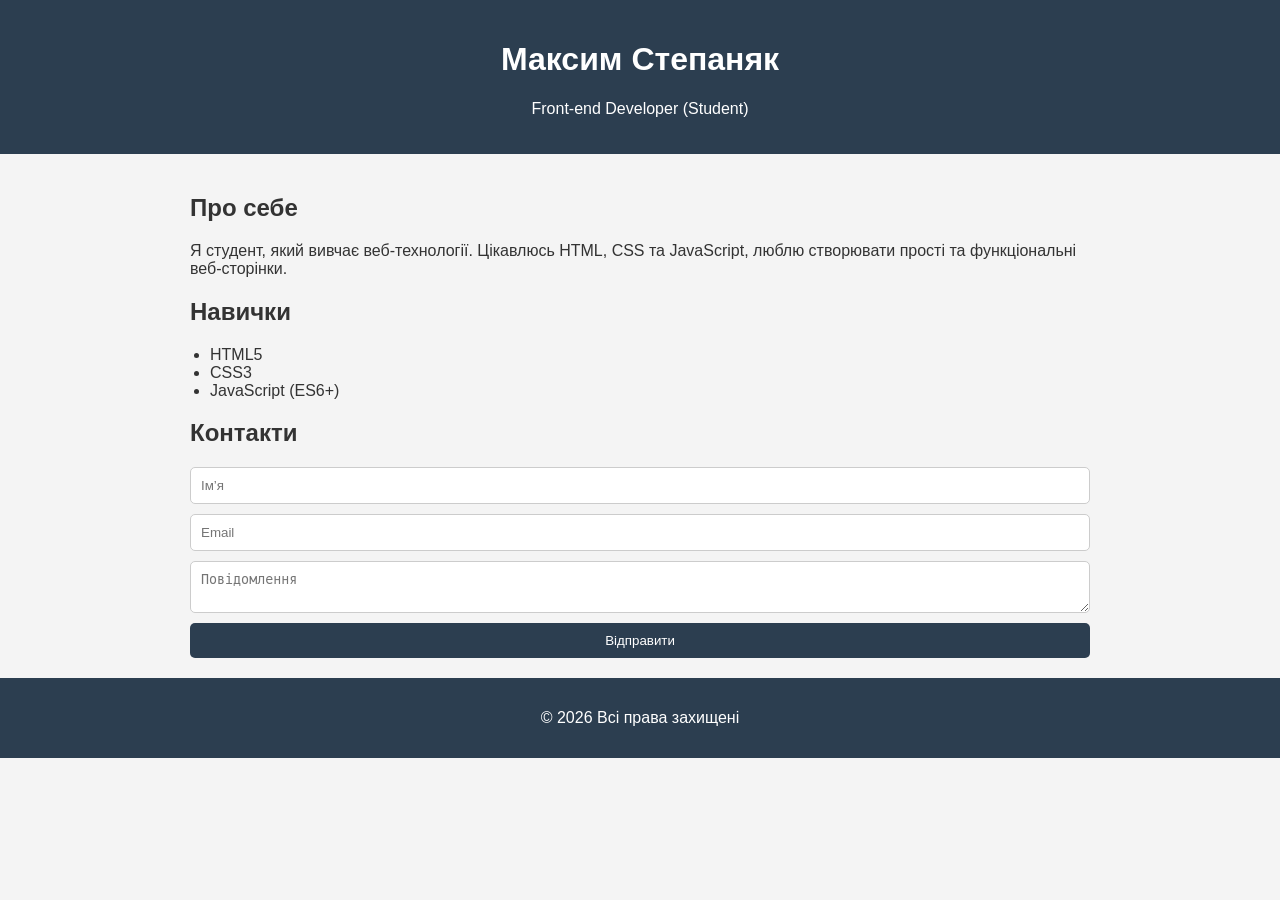
<file: Lab10/index.html>
<!doctype html>
<html lang="uk">
  <head>
    <meta charset="UTF-8" />
    <meta name="viewport" content="width=device-width, initial-scale=1.0" />
    <title>Візитка</title>
    <link rel="stylesheet" href="style.css" />
  </head>

  <body>
    <header>
      <h1>Максим Степаняк</h1>
      <p>Front-end Developer (Student)</p>
    </header>

    <main>
      <section id="about">
        <h2>Про себе</h2>
        <p>
          Я студент, який вивчає веб-технології. Цікавлюсь HTML, CSS та
          JavaScript, люблю створювати прості та функціональні веб-сторінки.
        </p>
      </section>

      <section id="skills">
        <h2>Навички</h2>
        <ul>
          <li>HTML5</li>
          <li>CSS3</li>
          <li>JavaScript (ES6+)</li>
        </ul>
      </section>

      <section id="contact">
        <h2>Контакти</h2>

        <form id="contactForm">
          <input type="text" id="name" placeholder="Ім’я" />
          <input type="email" id="email" placeholder="Email" />
          <textarea id="message" placeholder="Повідомлення"></textarea>
          <button type="submit">Відправити</button>
        </form>
      </section>
    </main>

    <footer>
      <p>© 2026 Всі права захищені</p>
    </footer>

    <script src="script.js"></script>
  </body>
</html>
</file>
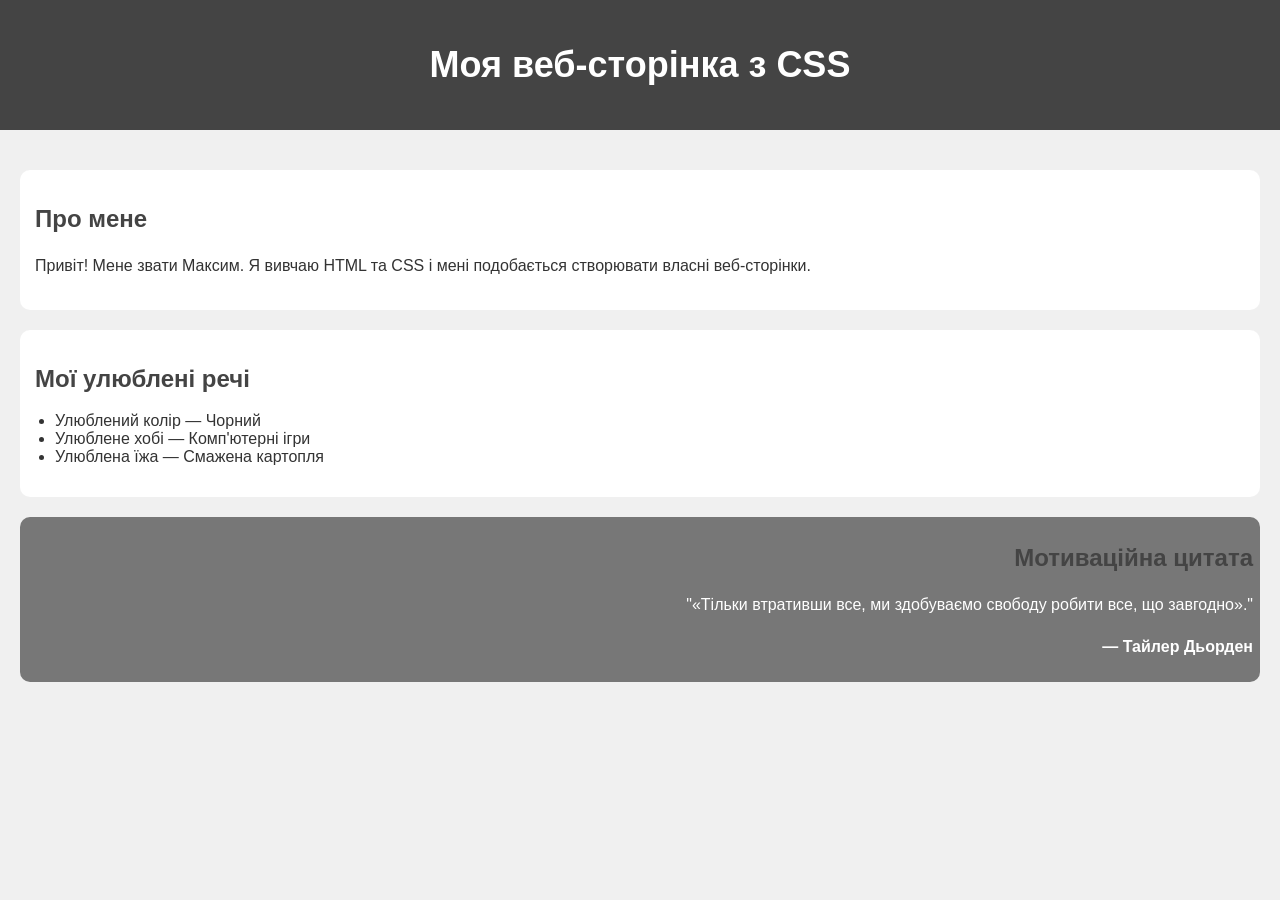
<file: Lab2/index.html>
<!doctype html>
<html lang="uk">
  <head>
    <meta charset="UTF-8" />
    <meta name="viewport" content="width=device-width, initial-scale=1.0" />
    <title>Лабораторна робота 2</title>

    <link rel="stylesheet" href="style.css" />
  </head>

  <body>
    <header>
      <h1>Моя веб-сторінка з CSS</h1>
    </header>

    <main>
      <section class="about">
        <h2>Про мене</h2>

        <p>
          Привіт! Мене звати Максим. Я вивчаю HTML та CSS і мені подобається
          створювати власні веб-сторінки.
        </p>
      </section>

      <section class="favorites">
        <h2>Мої улюблені речі</h2>

        <ul>
          <li>Улюблений колір — Чорний</li>
          <li>Улюблене хобі — Комп'ютерні ігри</li>
          <li>Улюблена їжа — Смажена картопля</li>
        </ul>
      </section>

      <section class="quote">
        <h2>Мотиваційна цитата</h2>

        <p>
          "«Тільки втративши все, ми здобуваємо свободу робити все, що завгодно»."
        </p>

        <p><b>— Тайлер Дьорден</b></p>
      </section>
    </main>
  </body>
</html>
</file>
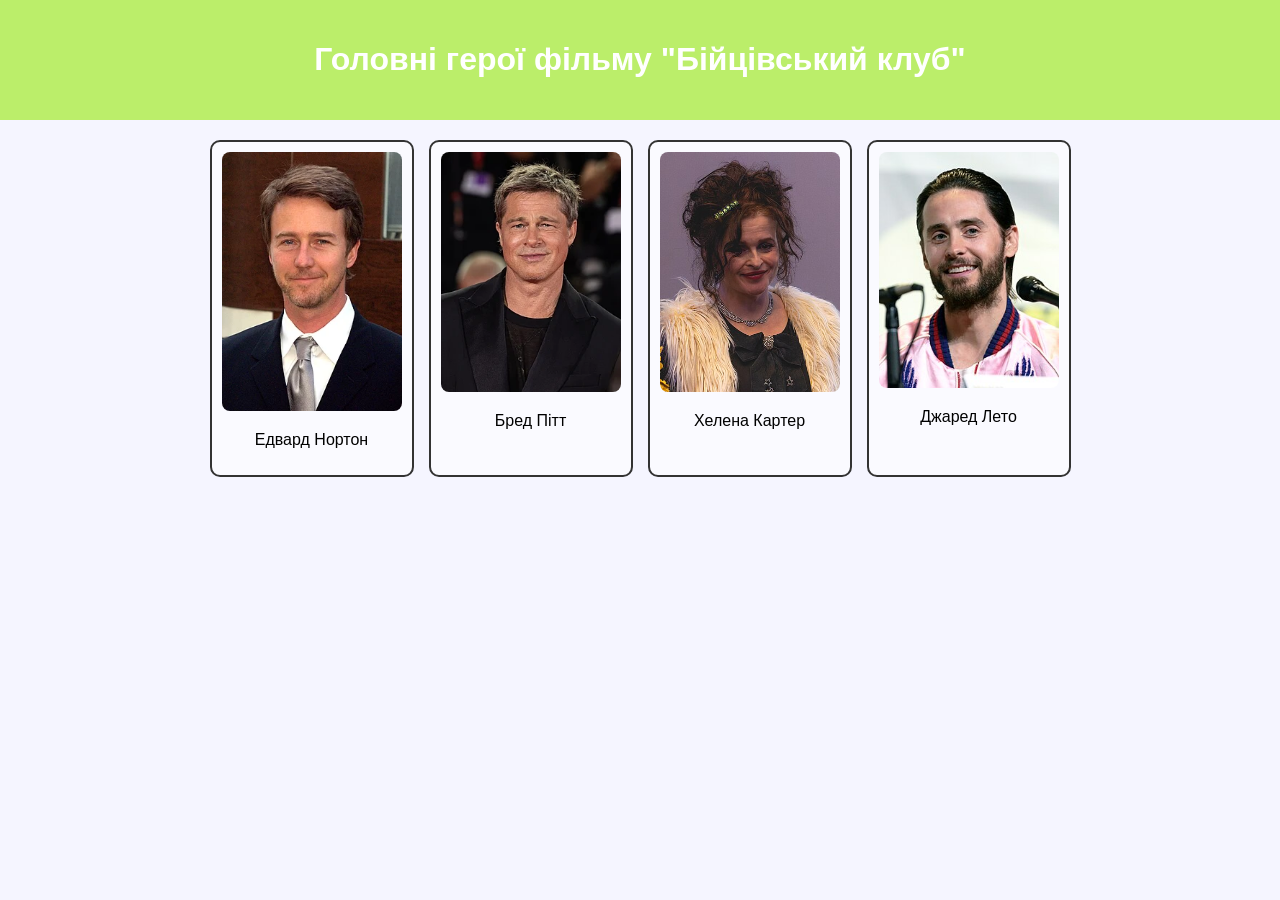
<file: Lab3/index.html>
<!doctype html>
<html lang="uk">
  <head>
    <meta charset="UTF-8" />
    <meta name="viewport" content="width=device-width, initial-scale=1.0" />
    <title>Лабораторна 3 - Головні герої фільму "Бійцівський клуб" </title>
    <link rel="stylesheet" href="style.css" />
  </head>
  <body>
    <header>
      <h1>Головні герої фільму "Бійцівський клуб"</h1>
    </header>

    <main>
      <div class="container">
        <div class="box">
          <img src="images/1.jpg" alt="Фото 1" />
          <p>Едвард Нортон</p>
        </div>

        <div class="box">
          <img src="images/2.jpg" alt="Фото 2" />
          <p>Бред Пітт</p>
        </div>

        <div class="box">
          <img src="images/3.jpg" alt="Фото 3" />
          <p>Хелена Картер</p>
        </div>

        <div class="box">
          <img src="images/4.jpg" alt="Фото 4" />
          <p>Джаред Лето</p>
        </div>
      </div>
    </main>
  </body>
</html>
</file>
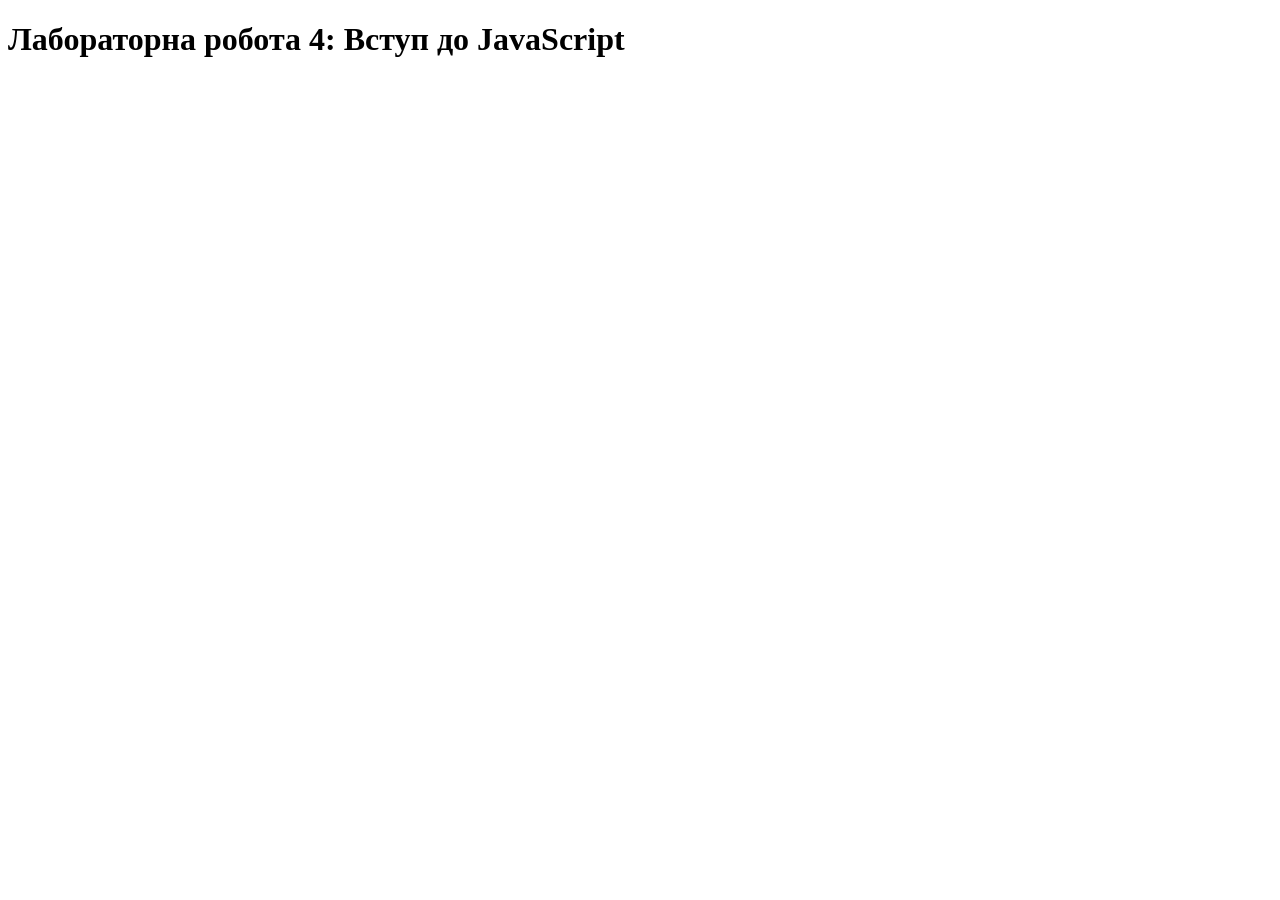
<file: Lab4/index.html>
<!doctype html>
<html lang="uk">
  <head>
    <meta charset="UTF-8" />
    <meta name="viewport" content="width=device-width, initial-scale=1.0" />
    <title>Лабораторна робота 4: JavaScript</title>
  </head>
  <body>
    <h1>Лабораторна робота 4: Вступ до JavaScript</h1>

    <script>
      console.log("Завдання 1.");

      function greetUser() {
        let name = prompt("Введіть ваше ім'я:");
        let message = `Привіт, ${name}! Радий тебе бачити!`;

        alert(message);
        console.log(message);
      }

      greetUser();

      console.log("Завдання 2.");

      function simpleArithmetic() {
        let variant = parseInt(prompt("Введіть номер вашого варіанту:"));
        let a = parseFloat(prompt("Введіть перше число:"));
        let b = parseFloat(prompt("Введіть друге число:"));

        let result = "";

        if (variant % 2 === 0) {
          let sum = a + b;
          let diff = a - b;

          result = `Сума: ${sum}, Різниця: ${diff}`;
        } else {
          let product = a * b;
          let division = b !== 0 ? a / b : "Ділення на 0 неможливе";

          result = `Добуток: ${product}, Частка: ${division}`;
        }

        alert(result);
        console.log(result);
      }

      simpleArithmetic();

      console.log("Завдання 3.");

      function ageComparison() {
        let birthYear = parseInt(prompt("Введіть ваш рік народження:"));
        let currentYear = 2026;

        let userAge = currentYear - birthYear;

        const myAge = 19; 

        let diff = userAge - myAge;

        let message = "";

        if (userAge > myAge) {
          message = `Ваш вік: ${userAge}. Користувач старший на ${diff} років.`;
        } else if (userAge < myAge) {
          message = `Ваш вік: ${userAge}. Користувач молодший на ${Math.abs(diff)} років.`;
        } else {
          message = `Ваш вік: ${userAge}. Ви одного віку.`;
        }

        alert(message);
        console.log(message);
      }

      ageComparison();
    </script>
  </body>
</html>
</file>
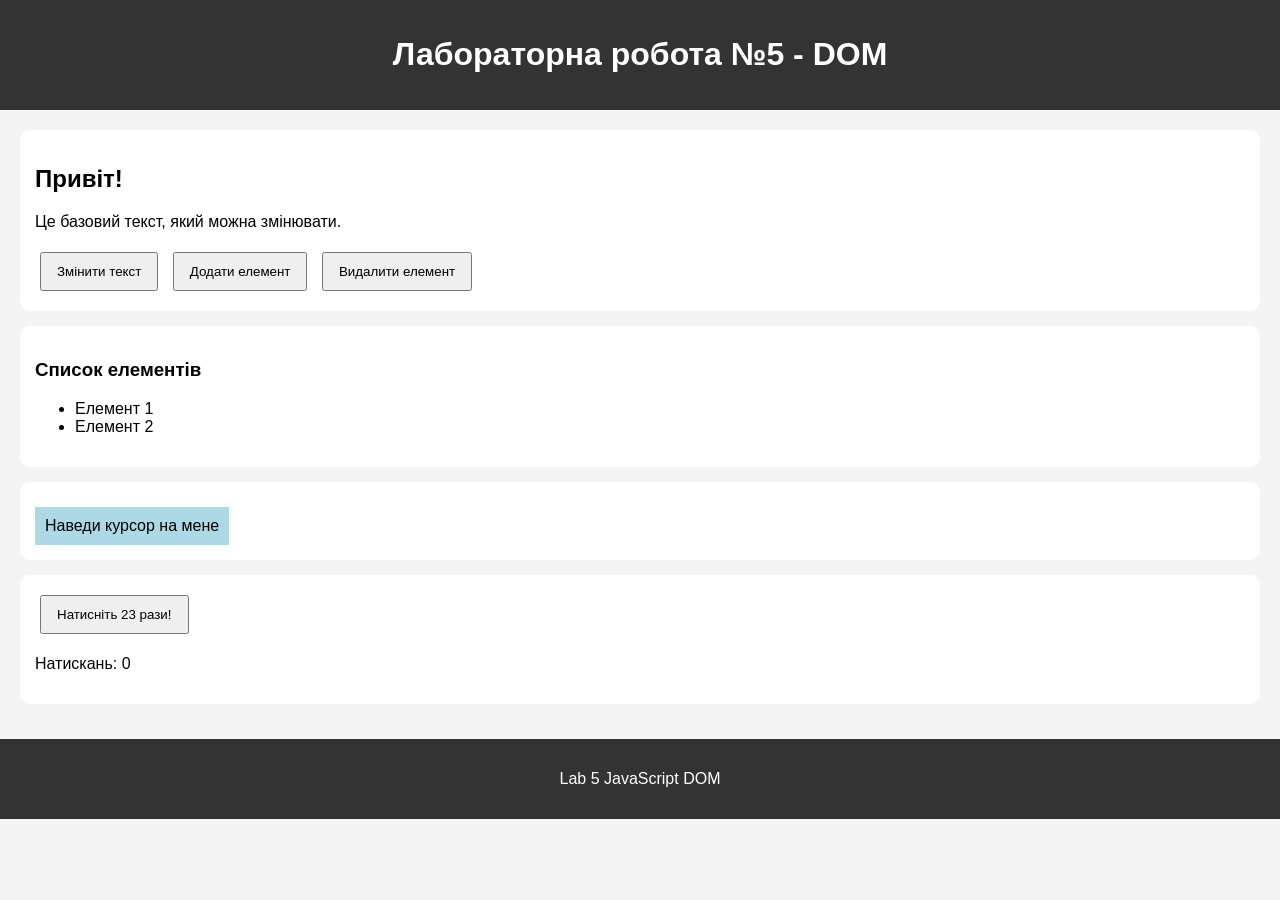
<file: Lab5/index.html>
<!doctype html>
<html lang="uk">
  <head>
    <meta charset="UTF-8" />
    <title>Lab 5 - DOM JavaScript</title>

    <style>
      body {
        font-family: Arial, sans-serif;
        margin: 0;
        background: #f4f4f4;
      }

      header,
      footer {
        background: #333;
        color: white;
        text-align: center;
        padding: 15px;
      }

      main {
        padding: 20px;
      }

      .box {
        background: white;
        padding: 15px;
        margin-bottom: 15px;
        border-radius: 10px;
      }

      button {
        padding: 10px 15px;
        margin: 5px;
        cursor: pointer;
      }

      .hover-box {
        padding: 10px;
        background: lightblue;
        display: inline-block;
        margin-top: 10px;
        transition: 0.3s;
      }

      .hover-box:hover {
        background: orange;
        transform: scale(1.1);
      }
    </style>
  </head>

  <body>
    <header>
      <h1>Лабораторна робота №5 - DOM</h1>
    </header>

    <main>
      <div class="box">
        <h2 id="title">Привіт!</h2>
        <p id="text">Це базовий текст, який можна змінювати.</p>

        <button id="changeTextBtn">Змінити текст</button>
        <button id="addItemBtn">Додати елемент</button>
        <button id="removeItemBtn">Видалити елемент</button>
      </div>

      <div class="box">
        <h3>Список елементів</h3>
        <ul id="list">
          <li>Елемент 1</li>
          <li>Елемент 2</li>
        </ul>
      </div>

      <div class="box">
        <div class="hover-box">Наведи курсор на мене</div>
      </div>

      <div class="box">
        <button id="counterBtn">Натисніть 23 рази!</button>
        <p id="counterInfo">Натискань: 0</p>
      </div>
    </main>

    <footer>
      <p>Lab 5 JavaScript DOM</p>
    </footer>

    <script>
      const text = document.getElementById("text");
      const changeTextBtn = document.getElementById("changeTextBtn");
      const addItemBtn = document.getElementById("addItemBtn");
      const removeItemBtn = document.getElementById("removeItemBtn");
      const list = document.getElementById("list");

      const counterBtn = document.getElementById("counterBtn");
      const counterInfo = document.getElementById("counterInfo");

      changeTextBtn.addEventListener("click", () => {
        text.textContent = "Текст було змінено!";
      });

      addItemBtn.addEventListener("click", () => {
        const li = document.createElement("li");
        li.textContent = "Новий елемент";
        list.appendChild(li);
      });

      removeItemBtn.addEventListener("click", () => {
        if (list.lastElementChild) {
          list.removeChild(list.lastElementChild);
        }
      });

      let count = 0;
      const variant = 23;

      counterBtn.addEventListener("click", () => {
        count++;
        counterInfo.textContent = "Натискань: " + count;

        if (count === variant) {
          alert("Максим Степаняк 23 варіант " + variant + "!");
          count = 0;
        }
      });
    </script>
  </body>
</html>
</file>
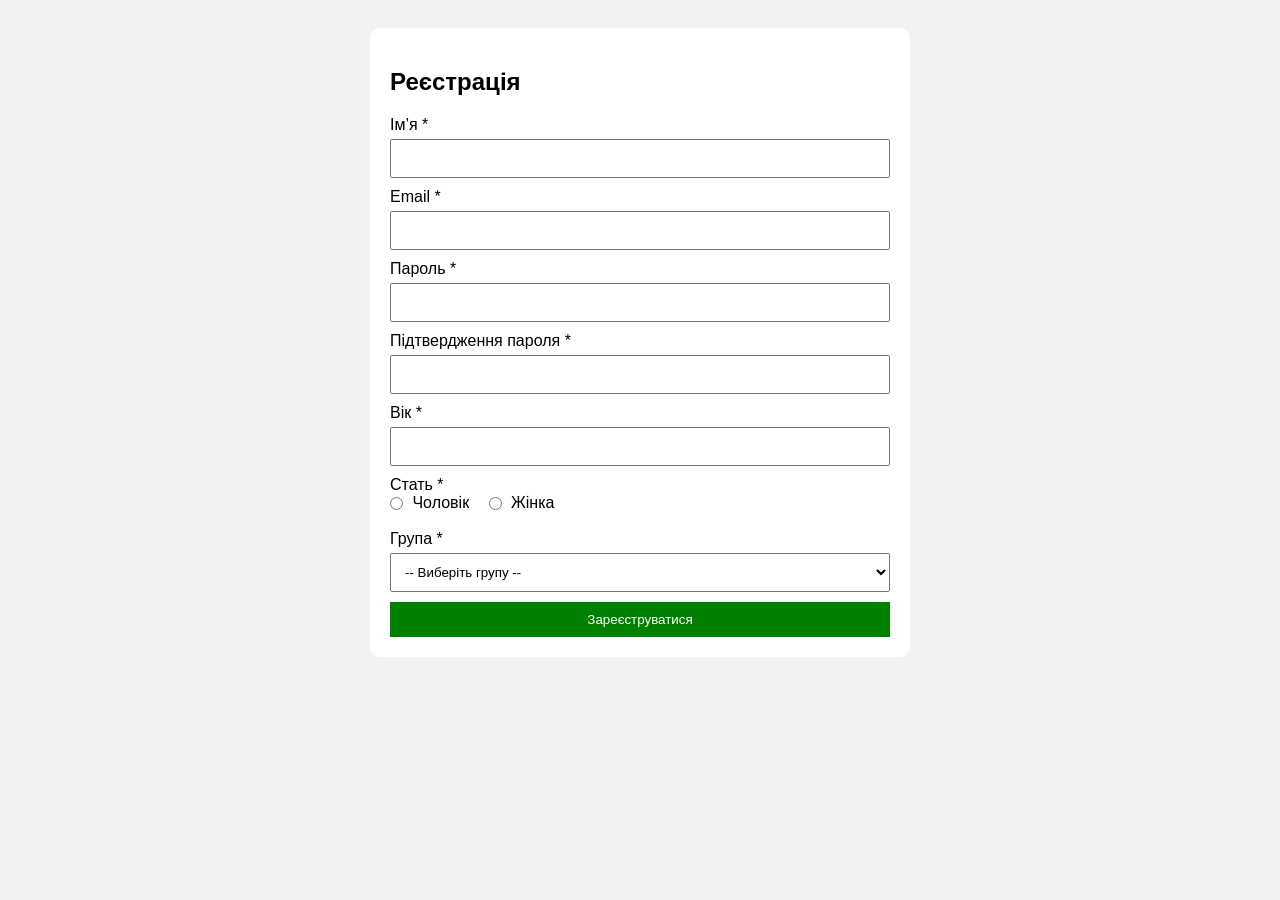
<file: Lab6/index.html>
<!doctype html>
<html lang="uk">
<head>
    <meta charset="UTF-8">
    <title>Lab - Registration Form</title>

    <style>
        body {
            font-family: Arial;
            background: #f2f2f2;
            padding: 20px;
        }

        .container {
            max-width: 500px;
            margin: auto;
            background: white;
            padding: 20px;
            border-radius: 10px;
        }

        input,
        select {
            width: 100%;
            padding: 10px;
            margin: 5px 0 10px;
            box-sizing: border-box;
        }

        input[type="radio"] {
            width: auto;
            padding: 0;
            margin: 0 5px 0 0;
            vertical-align: middle;
        }

        .gender-group label {
            margin-right: 15px;
        }

        .error {
            color: red;
            font-size: 14px;
        }

        button {
            padding: 10px;
            width: 100%;
            background: green;
            color: white;
            border: none;
            cursor: pointer;
        }

        button:hover {
            background: darkgreen;
        }
    </style>
</head>

<body>
    <div class="container">
        <h2>Реєстрація</h2>

        <form id="regForm">
            <label>Ім’я *</label>
            <input type="text" id="name">

            <label>Email *</label>
            <input type="text" id="email">

            <label>Пароль *</label>
            <input type="password" id="password">

            <label>Підтвердження пароля *</label>
            <input type="password" id="confirmPassword">

            <label>Вік *</label>
            <input type="number" id="age">

            <label>Стать *</label>

            <div class="gender-group">
                <label>
                    <input type="radio" name="gender" value="male">
                    Чоловік
                </label>

                <label>
                    <input type="radio" name="gender" value="female">
                    Жінка
                </label>
            </div>

            <br>

            <label>Група *</label>
            <select id="group">
                <option value="">-- Виберіть групу --</option>
                <option value="IT-101">КН-21</option>
                <option value="IT-102">КН-11</option>
            </select>

            <div id="errors" class="error"></div>

            <button type="submit">Зареєструватися</button>
        </form>
    </div>

    <script>
        const form = document.getElementById("regForm");
        const errorsDiv = document.getElementById("errors");

        form.addEventListener("submit", function (e) {
            e.preventDefault();

            let errors = [];

            const name = document.getElementById("name").value.trim();
            const email = document.getElementById("email").value.trim();
            const password = document.getElementById("password").value;
            const confirmPassword =
                document.getElementById("confirmPassword").value;
            const age = document.getElementById("age").value;

            const gender = document.querySelector(
                'input[name="gender"]:checked'
            );

            const group = document.getElementById("group").value;

            if (name === "") {
                errors.push("Ім’я є обов’язковим");
            }

            const emailPattern = /^[^\s@]+@[^\s@]+\.[^\s@]+$/;
            if (!emailPattern.test(email)) {
                errors.push("Невірний формат email");
            }

            if (password.length < 6) {
                errors.push("Пароль має містити мінімум 6 символів");
            }

            if (password !== confirmPassword) {
                errors.push("Паролі не співпадають");
            }

            if (age === "" || age < 10) {
                errors.push("Вік має бути 10+");
            }

            if (!gender) {
                errors.push("Оберіть стать");
            }

            if (group === "") {
                errors.push("Оберіть групу");
            }

            if (errors.length > 0) {
                errorsDiv.innerHTML = errors.join("<br>");
            } else {
                errorsDiv.innerHTML = "";
                alert("Реєстрація успішна!");
                form.reset();
            }
        });
    </script>
</body>
</html>
</file>
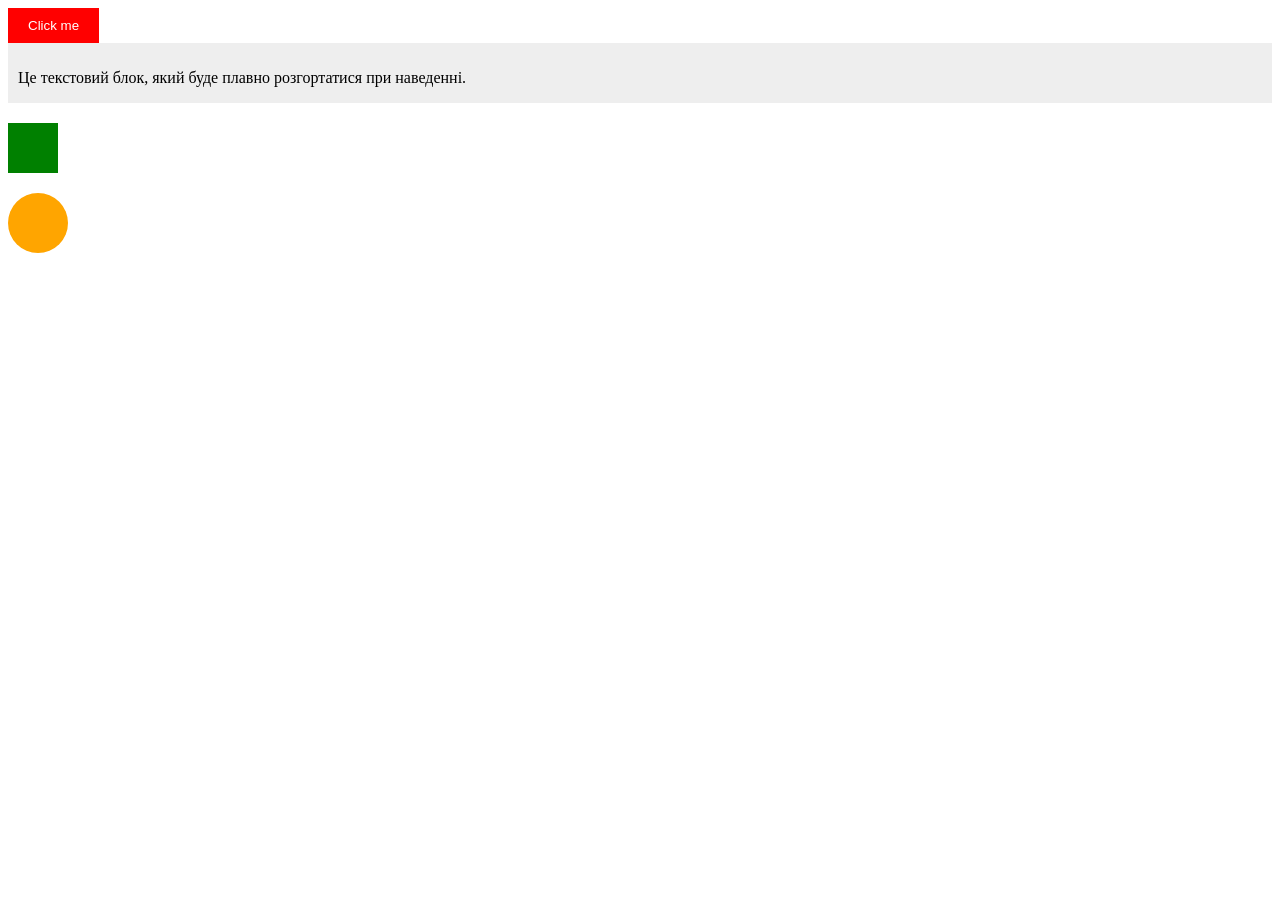
<file: Lab7/index.html>
<!doctype html>
<html lang="uk">
  <head>
    <meta charset="UTF-8" />
    <title>Lab CSS + JS Animation</title>
    <link rel="stylesheet" href="style.css" />
  </head>
  <body>
    <button class="button" id="btn">Click me</button>

    <div class="content">
      <p>Це текстовий блок, який буде плавно розгортатися при наведенні.</p>
    </div>

    <div class="box"></div>

    <div class="circle" id="circle"></div>

    <script src="script.js"></script>
  </body>
</html>
</file>
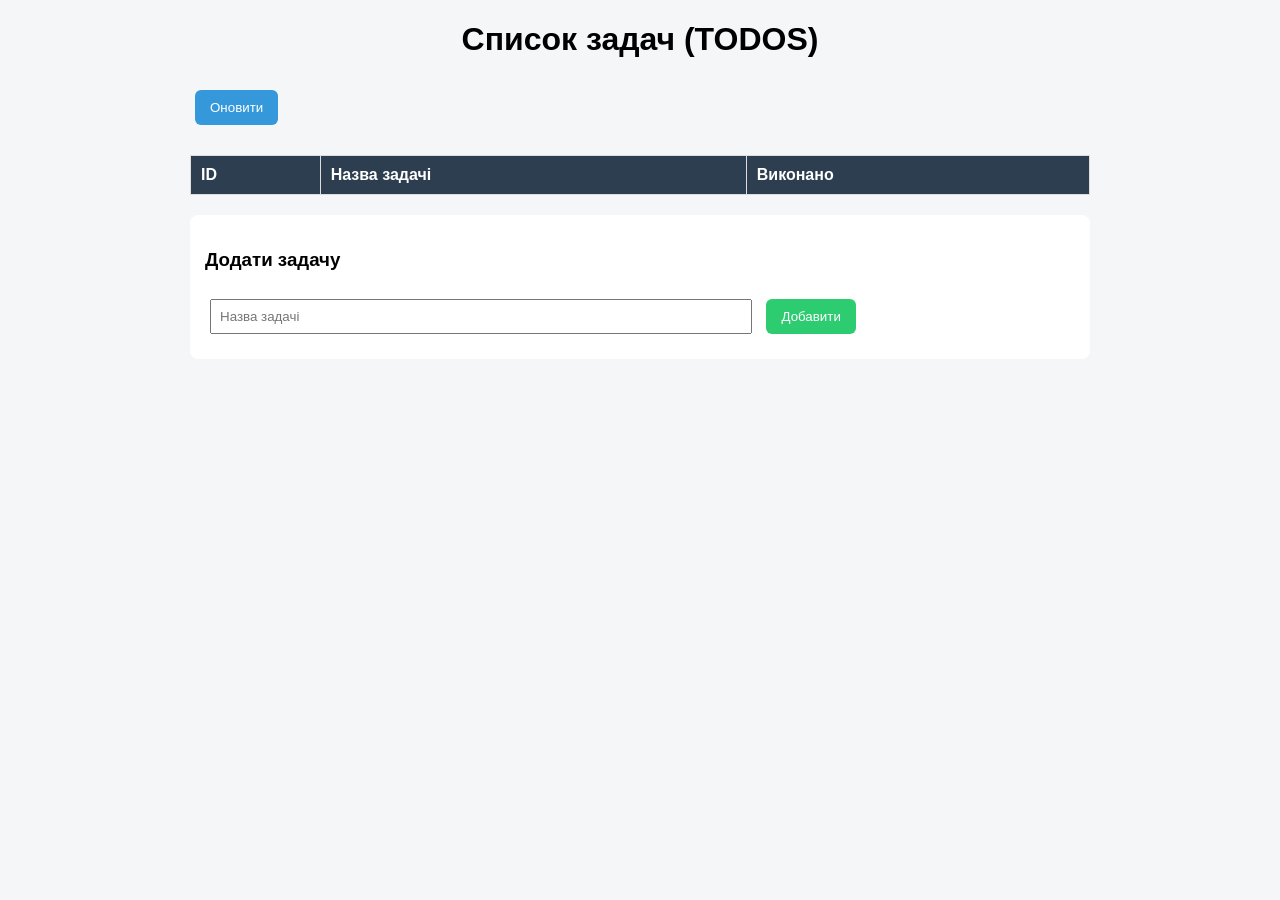
<file: Lab8/index.html>
<!doctype html>
<html lang="uk">
  <head>
    <meta charset="UTF-8" />
    <title>Todo List API</title>

    <style>
      body {
        font-family: Arial, sans-serif;
        margin: 20px;
        background: #f4f6f8;
      }

      .container {
        max-width: 900px;
        margin: auto;
      }

      h1 {
        text-align: center;
      }

      button {
        padding: 10px 15px;
        margin: 10px 5px;
        border: none;
        border-radius: 6px;
        cursor: pointer;
      }

      .refresh {
        background: #3498db;
        color: white;
      }

      .add {
        background: #2ecc71;
        color: white;
      }

      table {
        width: 100%;
        border-collapse: collapse;
        margin-top: 20px;
        background: white;
      }

      th,
      td {
        border: 1px solid #ddd;
        padding: 10px;
        text-align: left;
      }

      th {
        background: #2c3e50;
        color: white;
      }

      form {
        margin-top: 20px;
        background: white;
        padding: 15px;
        border-radius: 8px;
      }

      input {
        padding: 8px;
        margin: 5px;
        width: 60%;
      }
    </style>
  </head>

  <body>
    <div class="container">
      <h1>Список задач (TODOS)</h1>

      <button class="refresh" onclick="loadData()">Оновити</button>

      <table>
        <thead>
          <tr>
            <th>ID</th>
            <th>Назва задачі</th>
            <th>Виконано</th>
          </tr>
        </thead>

        <tbody id="tableBody"></tbody>
      </table>

      <form id="addForm">
        <h3>Додати задачу</h3>
        <input type="text" id="title" placeholder="Назва задачі" required />
        <button type="submit" class="add">Добавити</button>
      </form>
    </div>

    <script>
      const API_URL = "https://jsonplaceholder.typicode.com/todos";

      let dataStore = [];

      async function loadData() {
        const res = await fetch(API_URL + "?_limit=10"); // 10 записів
        dataStore = await res.json();
        renderTable(dataStore);
      }

      function renderTable(data) {
        const tableBody = document.getElementById("tableBody");
        tableBody.innerHTML = "";

        data.forEach((todo) => {
          tableBody.innerHTML += `
                <tr>
                    <td>${todo.id}</td>
                    <td>${todo.title}</td>
                    <td>${todo.completed ? "Так" : "Ні"}</td>
                </tr>
            `;
        });
      }

      document
        .getElementById("addForm")
        .addEventListener("submit", function (e) {
          e.preventDefault();

          const title = document.getElementById("title").value;

          const newTodo = {
            id: dataStore.length + 1,
            title: title,
            completed: false,
          };

          dataStore.push(newTodo);
          renderTable(dataStore);

          this.reset();
        });

      loadData();
    </script>
  </body>
</html>
</file>
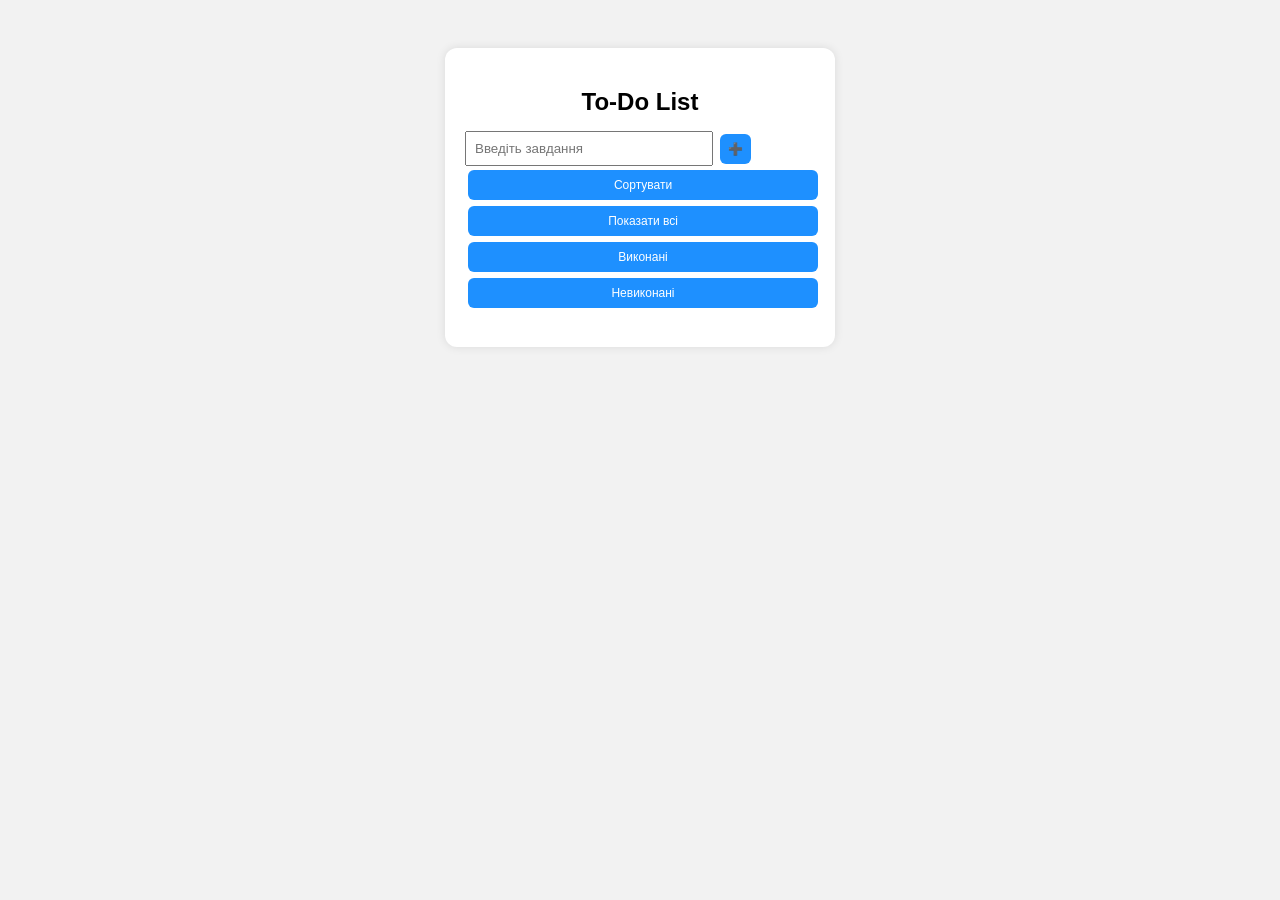
<file: Lab9/index.html>
<!doctype html>
<html lang="uk">
  <head>
    <meta charset="UTF-8" />
    <title>To-Do List</title>

    <style>
      body {
        font-family: Arial;
        background: #f2f2f2;
        display: flex;
        justify-content: center;
        padding-top: 40px;
      }

      .card {
        background: white;
        width: 350px;
        padding: 20px;
        border-radius: 12px;
        box-shadow: 0 0 10px rgba(0, 0, 0, 0.1);
      }

      h2 {
        text-align: center;
        margin-bottom: 15px;
      }

      input {
        width: 65%;
        padding: 8px;
      }

      button {
        padding: 8px;
        border: none;
        cursor: pointer;
        border-radius: 6px;
        margin: 3px;
        font-size: 12px;
      }

      .add {
        background: #1e90ff;
        color: white;
      }
      .sort {
        background: #1e90ff;
        color: white;
        width: 100%;
      }
      .filter {
        background: #1e90ff;
        color: white;
        width: 100%;
      }

      ul {
        list-style: none;
        padding: 0;
        margin-top: 10px;
      }

      li {
        background: #eaeaea;
        padding: 8px;
        margin-top: 8px;
        display: flex;
        justify-content: space-between;
        align-items: center;
        border-radius: 6px;
      }

      .done {
        text-decoration: line-through;
        color: gray;
      }

      .icons button {
        background: none;
        font-size: 16px;
      }

      .edit {
        color: orange;
      }
      .del {
        color: red;
      }
    </style>
  </head>

  <body>
    <div class="card">
      <h2>To-Do List</h2>

      <div>
        <input id="taskInput" placeholder="Введіть завдання" />
        <button class="add" onclick="addTask()">➕</button>
      </div>

      <button class="sort" onclick="sortTasks()">Сортувати</button>
      <button class="filter" onclick="filterAll()">Показати всі</button>
      <button class="filter" onclick="filterDone()">Виконані</button>
      <button class="filter" onclick="filterNotDone()">Невиконані</button>

      <ul id="list"></ul>
    </div>

    <script>
      let tasks = JSON.parse(localStorage.getItem("tasks")) || [];
      let mode = "all";

      function save() {
        localStorage.setItem("tasks", JSON.stringify(tasks));
      }

      function render() {
        const list = document.getElementById("list");
        list.innerHTML = "";

        let show = tasks;

        if (mode === "done") show = tasks.filter((t) => t.done);
        if (mode === "not") show = tasks.filter((t) => !t.done);

        show.forEach((t, i) => {
          list.innerHTML += `
        <li>
            <div>
                <input type="checkbox" onchange="toggle(${i})" ${t.done ? "checked" : ""}>
                <span class="${t.done ? "done" : ""}">
                    ${t.text}
                </span>
            </div>

            <div class="icons">
                <button class="edit" onclick="editTask(${i})">✏</button>
                <button class="del" onclick="delTask(${i})">❌</button>
            </div>
        </li>`;
        });
      }

      function addTask() {
        let text = document.getElementById("taskInput").value;
        if (!text) return;

        tasks.push({
          text,
          done: false,
          date: Date.now(),
        });

        document.getElementById("taskInput").value = "";
        save();
        render();
      }

      function delTask(i) {
        tasks.splice(i, 1);
        save();
        render();
      }

      function toggle(i) {
        tasks[i].done = !tasks[i].done;
        save();
        render();
      }

      function editTask(i) {
        let newText = prompt("Редагувати:", tasks[i].text);
        if (newText) {
          tasks[i].text = newText;
          save();
          render();
        }
      }

      function sortTasks() {
        tasks.sort((a, b) => a.text.localeCompare(b.text));
        save();
        render();
      }

      function filterAll() {
        mode = "all";
        render();
      }
      function filterDone() {
        mode = "done";
        render();
      }
      function filterNotDone() {
        mode = "not";
        render();
      }

      render();
    </script>
  </body>
</html>
</file>
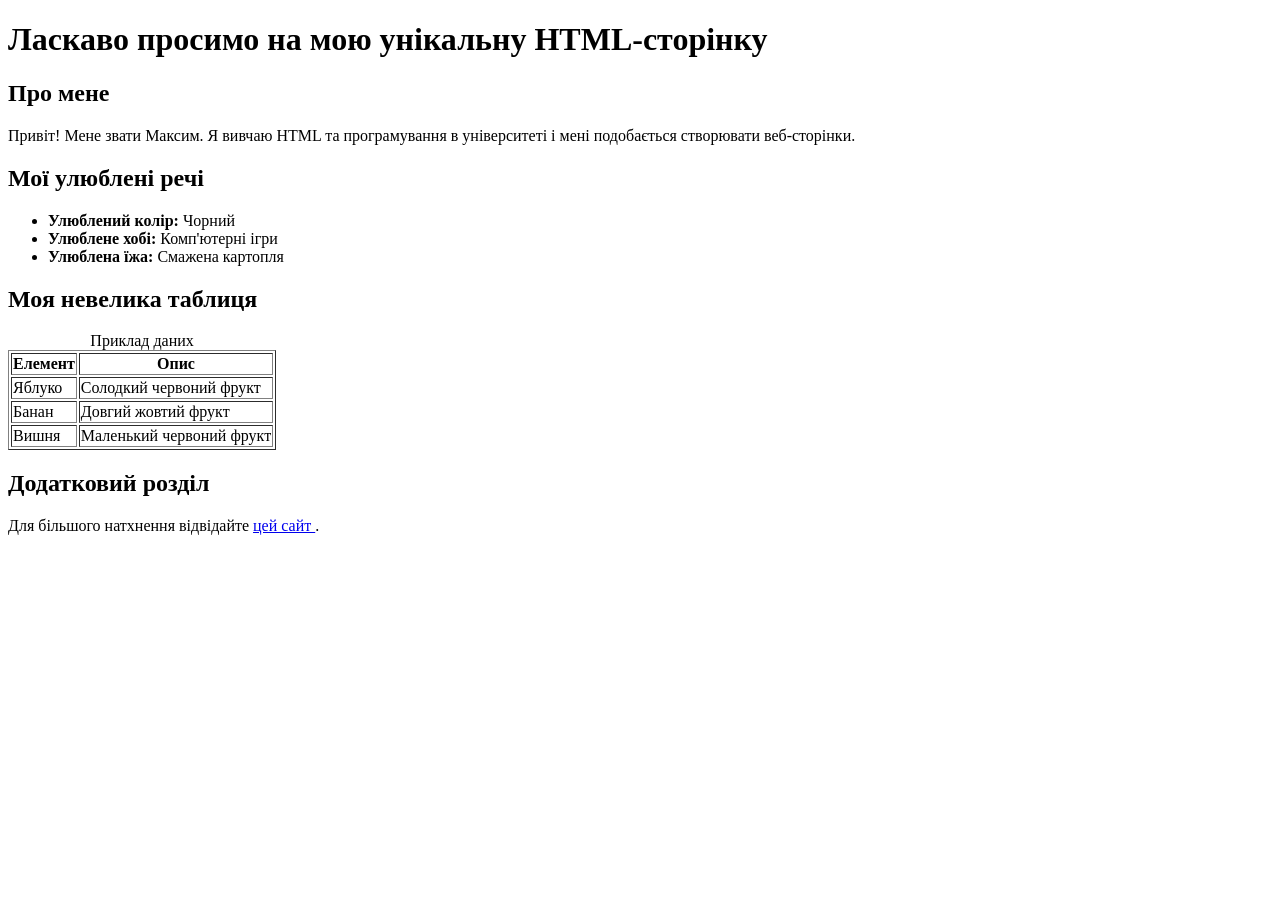
<file: Lab1/main.html>
<!doctype html>
<html lang="uk">
  <head>
    <meta charset="UTF-8" />
    <meta name="viewport" content="width=device-width, initial-scale=1.0" />
    <title>Моя унікальна HTML-сторінка</title>
  </head>

  <body>
    <h1>Ласкаво просимо на мою унікальну HTML-сторінку</h1>

    <h2>Про мене</h2>

    <p>
      Привіт! Мене звати Максим. Я вивчаю HTML та програмування в університеті і
      мені подобається створювати веб-сторінки.
    </p>

    <h2>Мої улюблені речі</h2>

    <ul>
      <li><b>Улюблений колір:</b> Чорний</li>
      <li><b>Улюблене хобі:</b> Комп'ютерні ігри</li>
      <li><b>Улюблена їжа:</b> Смажена картопля</li>
    </ul>

    <h2>Моя невелика таблиця</h2>

    <table border="1">
      <caption>
        Приклад даних
      </caption>

      <thead>
        <tr>
          <th>Елемент</th>
          <th>Опис</th>
        </tr>
      </thead>

      <tbody>
        <tr>
          <td>Яблуко</td>
          <td>Солодкий червоний фрукт</td>
        </tr>

        <tr>
          <td>Банан</td>
          <td>Довгий жовтий фрукт</td>
        </tr>

        <tr>
          <td>Вишня</td>
          <td>Маленький червоний фрукт</td>
        </tr>
      </tbody>
    </table>

    <h2>Додатковий розділ</h2>

    <p>
      Для більшого натхнення відвідайте
      <a href="https://developer.mozilla.org/uk/docs/Web/HTML"> цей сайт </a>.
    </p>
  </body>
</html>
</file>
<file: Lab10/style.css>
body {
  margin: 0;
  font-family: Arial, sans-serif;
  background-color: #f4f4f4;
  color: #333;
}

header {
  background-color: #2c3e50;
  color: white;
  text-align: center;
  padding: 20px;
}

nav {
  background-color: #34495e;
}

nav ul {
  margin: 0;
  padding: 0;
  list-style: none;
  display: flex;
  justify-content: center;
}

nav li {
  margin: 0 15px;
}

nav a {
  color: white;
  text-decoration: none;
}

nav a:hover {
  color: #f1c40f;
}

main {
  max-width: 900px;
  margin: auto;
  padding: 20px;
}

ul {
  padding-left: 20px;
}

form {
  display: flex;
  flex-direction: column;
}

input,
textarea {
  margin-bottom: 10px;
  padding: 10px;
  border: 1px solid #ccc;
  border-radius: 5px;
}

button {
  padding: 10px;
  background-color: #2c3e50;
  color: white;
  border: none;
  cursor: pointer;
  border-radius: 5px;
}

button:hover {
  background-color: #1abc9c;
}

footer {
  text-align: center;
  padding: 15px;
  background-color: #2c3e50;
  color: white;
}
</file>
<file: Lab2/style.css>
body {
  font-family: Arial, sans-serif;
  background-color: #f0f0f0;
  color: #333;
  margin: 0;
  padding: 0;
}

header {
  background-color: #444;
  color: white;
  text-align: center;
  padding: 20px;
}


main {
  padding: 20px;
}


section {
  background-color: white;
  margin: 20px 0;
  padding: 15px;
  border-radius: 10px;
}


h1 {
  font-size: 36px;
}

h2 {
  color: #444;
}


p {
  line-height: 1.6;
}


ul {
  padding-left: 20px;
}

.quote {
  background-color: #777777; 
  color: white;

  text-align: right; 

  padding: 7px; 
}
</file>
<file: Lab3/style.css>
body {
  font-family: Arial, sans-serif;
  margin: 0;
  background-color: rgba(238, 238, 255, 0.555);
}

header {
  text-align: center;
  background: #bbee6a;
  color: white;
  padding: 20px;
}

.container {
  display: flex;
  flex-wrap: wrap;
  justify-content: center;
  padding: 20px;
  gap: 15px;
}

.box {
  background: rgba(255, 255, 255, 0.555);
  border: 2px solid #333;
  padding: 10px;
  width: 180px;
  text-align: center;
  border-radius: 10px;
  transition: 0.3s;
}

.box img {
  width: 100%;
  border-radius: 8px;
}

.box:hover {
  transform: scale(1.05);
}

@media (max-width: 1024px) {
  .box {
    width: 45%;
    background-color: #f5f5ff;
  }

  body {
    font-size: 18px;
  }
}

@media (max-width: 768px) {
  .container {
    flex-direction: column;
    align-items: center;
  }

  .box {
    width: 80%;
    background-color: #ffe6e6b0;
  }

  body {
    font-size: 20px;
    font-family: Verdana;
  }
}
</file>
<file: Lab7/style.css>
.button {
  padding: 10px 20px;
  background: rgb(255, 0, 0);
  color: white;
  border: none;
  cursor: pointer;
  transition:
    background-color 0.5s ease,
    transform 0.2s;
}

.button:hover {
  background: rgba(47, 158, 20, 0.795);
}

.button:active {
  transform: scale(0.9);
}

.content {
  max-height: 40px;
  overflow: hidden;
  background: #eee;
  transition: max-height 0.5s ease;
  padding: 10px;
}

.content:hover {
  max-height: 150px;
}

.box {
  width: 50px;
  height: 50px;
  background: green;
  position: relative;
  margin-top: 20px;
  animation: move 5s linear infinite;
}

@keyframes move {
  0% {
    transform: translateX(0);
  }
  50% {
    transform: translateX(1850px);
  }
  100% {
    transform: translateX(0);
  }
}

.circle {
  width: 60px;
  height: 60px;
  border-radius: 50%;
  background: orange;
  margin-top: 20px;
  position: relative;
}
</file>
